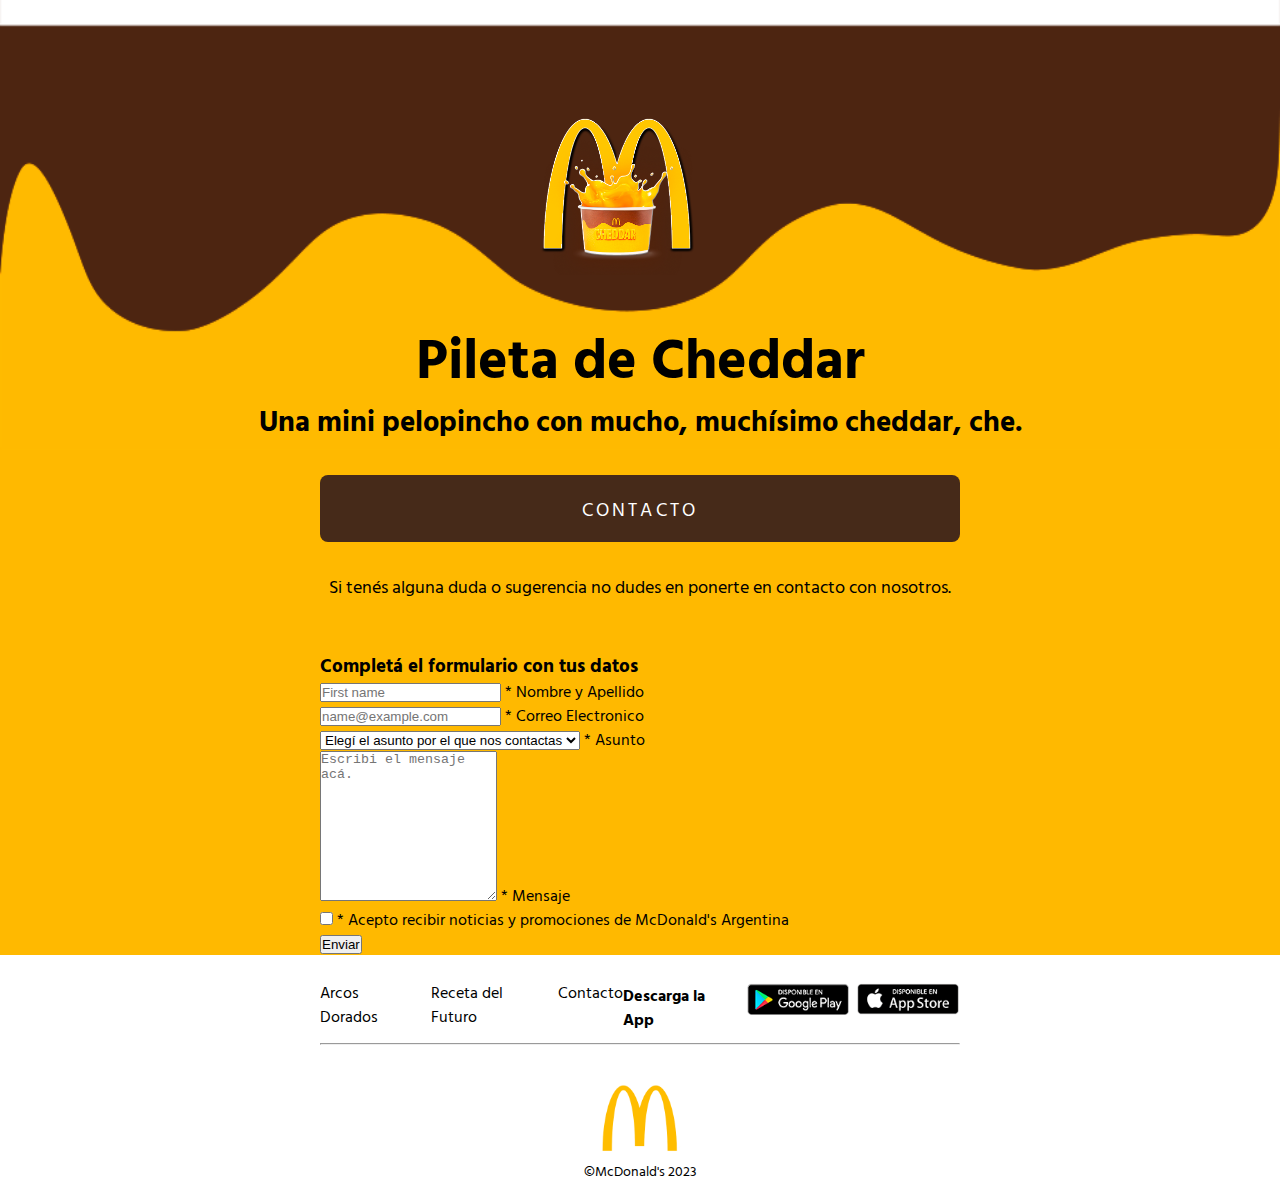
<file: pages/contacto.html>
<!DOCTYPE html>

<html lang="en">

<head>

    <meta charset="UTF-8">
    <meta name="viewport" content="width=device-width, initial-scale=1.0">

    <title>McDonald's - Contacto</title>

    <link rel="shortcut icon" href="../favicon.ico" type="image/x-icon">

    <!--Vinculación del archivo contacto.html con el archivo de CSS de Bootstrap -->
    <link href="https://cdn.jsdelivr.net/npm/bootstrap@5.3.2/dist/css/bootstrap.min.css" rel="stylesheet" integrity="sha384-T3c6CoIi6uLrA9TneNEoa7RxnatzjcDSCmG1MXxSR1GAsXEV/Dwwykc2MPK8M2HN" crossorigin="anonymous">
    
    <!--Vinculación del archivo contacto.html con el archivo estilos.css-->
    <link rel="stylesheet" href="../css/estilos.css">
    <link rel="stylesheet" href="../css/contacto.css">

    <!--Tipografía de Google Fonts (varinantes 300, 400 y 700)-->
    <link rel="preconnect" href="https://fonts.googleapis.com">
    <link rel="preconnect" href="https://fonts.gstatic.com" crossorigin>
    <link href="https://fonts.googleapis.com/css2?family=Hind+Vadodara:wght@300;400;700&display=swap" rel="stylesheet">

</head>

<body>
    <!--Encabezado de la Página Contacto-->
    <header class="encabezado">

        <div class="encabezado__logo">
             <a href="../index.html"><img src="../images/logo_blanco_cuadrado.png" alt="Logo de McDonald's Pileta de Cheddar"></a> 
        </div>
        <div class="encabezado__eslogan">
            <h1 class="encabezado__eslogan-titulo">Pileta de Cheddar</h1>
            <p class="encabezado__eslogan-parrafo">Una mini pelopincho con mucho, muchísimo cheddar, che.</p>
        </div>

    </header>

     <!--Sección Principal de la Página Contacto--> 
    <main class="principal">
        

        <!--Sección: Formulario de Contacto--> 
        <section class="s-contacto">

            <div class="contacto_contenedor">
                <h2 class="contacto-titulo">CONTACTO</h2>
                <p class="contacto-duda-sugerencia">Si tenés alguna duda o sugerencia no dudes en ponerte en contacto con nosotros.</p>
                <p class="contacto-completa">Completá el formulario con tus datos</p>
            </div>

            <form action="https://formspree.io/f/mnqkkqbw" method="POST">

                <!--Campo del Nombre y Apellido-->
                <div class="form-floating mb-3">
                    <input type="text" class="form-control" placeholder="First name" aria-label="First name" name="nombre-apellido" required>
                    <label for="floatingInput">* Nombre y Apellido</label>
                </div>

                <!--Campo del E-mail-->
                <div class="form-floating mb-3">
                    <input type="email" class="form-control" id="floatingInput" placeholder="name@example.com" name="email" required>
                    <label for="floatingInput">* Correo Electronico</label>
                </div>

                <!--Campo del Asunto-->
                <div class="form-floating mb-3">
                    <select class="form-select" id="floatingSelect" aria-label="Floating label select example" name="asunto" >
                        <option selected>Elegí el asunto por el que nos contactas</option>
                        <option value="consulta">Consulta</option>
                        <option value="sugerencia">Sugerencia</option>
                        <option value="reclamo">Reclamo</option>
                        <option value="critica">Crítica</option>
                        <option value="otro">Otro</option>
                    </select>
                    <label for="floatingSelect">* Asunto</label>
                </div>

                <!--Campo del Mensaje-->
                <div class="form-floating mb-3">
                    <textarea class="form-control" placeholder="Escribi el mensaje acá." id="floatingTextarea2" style="height: 150px" name="message" required ></textarea>
                    <label for="floatingTextarea2">* Mensaje</label>
                </div>

                <!--Campo de Aceptación de Noticias y Promociones-->
                <div class="form-check mb-3">
                    <input class="form-check-input" type="checkbox" value="" id="flexCheckDefault" name="noticias-promociones">
                    <label class="form-check-label" for="flexCheckDefault"> * Acepto recibir noticias y promociones de McDonald's Argentina</label>
                </div>

                <!--Botón de Enviar Datos del Formulario-->
                <div class="form-btn mb-5">
                    <button type="submit" class="btn btn-primary">Enviar</button>
                </div>

            </form>

        </section>

    </main>
    
    <!--Pié de Página-->
    <footer class="pie-pagina">

        <!--Links de Interés-->
        <div class="pie-pagina__contenedor">

            <div class="links-interes">
                <div class="enlaces_contenedor">
                    <a class="pie-pagina_enlace" href="https://www.mcdonalds.com.ar/nosotros/arcos-dorados" target="_blank">Arcos Dorados</a>
                    <a class="pie-pagina_enlace" href="https://recetadelfuturo.com/" target="_blank">Receta del Futuro</a>
                    <a class="pie-pagina_enlace" href="../pages/contacto.html">Contacto</a>
                </div>
    
                <div class="descargas__contenedor">
                    <h3 class="descargas__titulo">Descarga la App</h3>
                    <a class="pie-pagina_enlace" href="https://play.google.com/store/apps/details?id=com.mcdo.mcdonalds&hl=es_AR" target="_blank"><img class="imagen-enlace" src="../images/google_play.png" alt=""></a>
                    <a class="pie-pagina_enlace" href="https://apps.apple.com/ar/app/mcdonalds-app/id1114009187" target="_blank"><img class="imagen-enlace" src="../images/app_store.png" alt=""></a>
                </div>
    
            </div>
            
            <hr>

            <!--Créditos-->
            <div class="pie-pagina__creditos">
                <img class="creditos__logo" src="../images/mcdonalds-logo-footer-bg-white.png" alt="Logo McDonald's amarillo">
                <p class="creditos__parrafo">©McDonald's 2023</p>
            </div>
        </div>

    </footer>

    <!--Vinculación del archivo contacto.html con el archivo de JavaScript de Bootstrap-->
    <script src="https://cdn.jsdelivr.net/npm/bootstrap@5.3.2/dist/js/bootstrap.bundle.min.js" integrity="sha384-C6RzsynM9kWDrMNeT87bh95OGNyZPhcTNXj1NW7RuBCsyN/o0jlpcV8Qyq46cDfL" crossorigin="anonymous"></script>

    <!--Vinculación del archivo contacto.html con el archivo de JavaScript de Formspree-->
    <script src="../js/contacto.js"></script>

</body>
</html>
</file>
<file: css/contacto.css>
/* Estilos del Encabezado de Contacto */
.encabezado__eslogan-titulo{
    font-weight: 700;
    margin-top: 24px;
}

.encabezado__eslogan-parrafo{
    margin-top: 8px;
}

/*Estilos del Formulario de Contacto*/
.contacto_contenedor{
    text-align: center;
}
.contacto-titulo{
    background-color: #462a19;
    border-radius: 0.5rem;
    font-size: 1.2rem;
    font-weight: 400;
    color: #ffffff;
    letter-spacing: 0.2rem;
    padding: 1.2rem 0;
    margin-top: 25px;
}

.contacto-duda-sugerencia{
    font-size: 1.15rem;
    margin-top: 30px;
    margin-bottom: 50px;
}

.contacto-completa{
    font-size: 1.2rem ;
    font-weight: 700;
    text-align: left;
}

.form-check-input:checked {
    background-color: #462a19;;
    border-color: #ffb900;
}

.politica-privacidad{
    text-decoration: underline;
    color: whitesmoke;
}

.btn {
    --bs-btn-padding-x: 22.4rem;
    --bs-btn-padding-y: 0.6rem;
    --bs-btn-font-size: 1.1rem;
}

.btn-primary {
    --bs-btn-color: #fff;
    --bs-btn-bg: #462a19;
    --bs-btn-border-color: #462a19;
    --bs-btn-hover-color: #ffb900;
    --bs-btn-hover-bg: #462a19;
    --bs-btn-hover-border-color: #462a19;
    --bs-btn-focus-shadow-rgb: 49,132,253;
    --bs-btn-active-color: #fff;
    --bs-btn-active-bg: #db0007;
    --bs-btn-active-border-color: #db0007;
}
.links-interes {
    margin-bottom: 12px;
}

.descargas__titulo{
    margin-top: 3px;
}

hr{
    margin: 0;
}
</file>
<file: css/estilos.css>
/* Reseteo del Navegador Web */
*{
    margin: 0;
    padding: 0;
    box-sizing: border-box;
}

/* Reseteo Selectores de Etiquetas */
body{
    background-color: #ffb900;
    color: #000000;
    font-family: 'Hind Vadodara', sans-serif;
}

ul, ol{
    list-style-position: inside;
}

a{
    color: inherit;
    text-decoration: none;
}

img, video, iframe{
    max-width: 100%;
    height: auto;
}

/* Estilos del header */
.encabezado{
    /* border:5px solid red; */
    width:100%;
    display: flex;
    flex-direction: column;
    align-items: center;
    justify-content: center;
    background-image: url(../images/background_encabezado.png);
    background-size: 100% 100%;
    background-repeat: no-repeat;
    max-height: 450px;
}

.encabezado__logo{
    width: 160px;
    margin: 165px 45px 10px 0px;
}

.encabezado__eslogan{
    font-weight: 700;
    font-style: normal;
    text-align: center;
}

.encabezado__eslogan-titulo{
    font-size: 3.5rem;
    margin-top: 10px;
    margin-bottom: -8px;
}

.encabezado__eslogan-parrafo{
    font-size: 1.8rem;
    margin-bottom: 60px;
}

/* Estilos del main */
.principal{
    /* border:5px solid blue;  */
    width: 50%;
    margin:0 auto;
}

/* Estilos Sección 1: LinkTree de McDonald's Argentina */
.s1-linktree{
    text-align: center;
    padding: 1.5rem 0;
}

.s1-linktree__lista{
    display: flex;
    flex-direction: column;
    gap: 1.3rem;
    list-style-type: none;
}

.s1-linktree__lista-item{
    background-color: #462a19;
    border-radius: 0.5rem;
    font-size: 1.1rem;
    font-weight: 400;
    color: #ffffff;
    letter-spacing: 0.2rem;
}

.s1-linktree__lista-item :hover{
    /* border:3px solid #462a19; */
    border-radius: 0.5rem;
    font-size: 1.2rem;
    color: #ffb900;
    letter-spacing: 0.2rem;
}

.s1-linktree__lista-enlace{
    display: block;
    padding: 1.2rem;
}

/*Estilos Sección 2: Video de Pileta de Cheddar incrustado*/
.s2-video__contenedor{
    display: flex;
    flex-direction: column;
    align-items: center;
    justify-content: center;
}

.s2-video__iframe{
    width: 560px;
    height: 315px;
    margin: 1.5rem 0;
    border-radius: 0.5rem;
}

/*Estilos Sección 3: Nuevo producto Bacon McMELTy Membresía VIP Automac*/
.s3-tarjetas__lista{
    display: flex;
    flex-direction: row;
    list-style: none;
    margin-top: 1.5rem;
    margin-bottom: 1.5rem;
    justify-content: space-between;
}

.s3-tarjetas__lista-item{
    width: 365px;
    height: 340px;
    border-top: 2px solid #462a19;
    background-color: #ffffff;
    border-radius: 0.5rem;
    text-align: center;
}

.s3-tarjeta__lista-imagen{
    border-radius: 0.5rem 0.5rem 0 0;
}

.s3-tarjeta__lista-titulo{
    font-size: 1.45rem;
    margin: 0.6rem 1rem;

}

.s3-tarjeta__lista-parrafo{
    margin: 1rem 1rem;
}

/*Estilos Sección 4: Banner Cajita Feliz - Trailer Película 'The Marvels'*/
.s4-banner__contenedor{
    display: flex;
    flex-direction: column;
    align-items: center;
    justify-content: center;
    margin-bottom: 1.1rem;
}

.s4-banner__enlace{
    margin: 1.5rem 0;
}

/*Estilos del footer*/
.pie-pagina{
    /* border:5px solid green; */
    background-color: #ffffff;
    display: flex;
    justify-content: center;
}

.pie-pagina__contenedor{
    /* border: 5px solid #640080; */
    width: 50%;
    display: flex;
    flex-direction:column;
}

.links-interes{
    display: flex;
    flex-direction: row;
    justify-content: space-between;
    margin-top: 25px;
    margin-bottom: 7px;
}

.pie-pagina_enlace:hover{
    color:#ffb900;
    font-size: 1.1rem;
    font-weight: 400;
}

.imagen-enlace{
    width:110px;
    margin: 0 3px;
}

.enlaces_contenedor{
    /* border: 5px solid #1e0080; */
    display: flex;
    flex-direction: row;
    justify-content:flex-start;
    width: 50%;
    gap:2rem;
}

.descargas__contenedor{
    /* border: 5px solid #805c00; */
    display: flex;
    justify-content: flex-end;
}

.descargas__titulo{
    font-size: 1rem;
    font-weight: 700;
    margin-right: 6px;
}

.descargas__enlace img{
    width: 110px;
}


.pie-pagina__creditos{
    display: flex;
    flex-direction: column;
    align-items: center;
    justify-content: center;
}

.creditos__logo{
    width: 7rem;
    margin-top: 1.5rem;
    margin-bottom: -0.5rem;
}

.creditos__parrafo{
    font-size: 0.9rem;
    margin-bottom: 1.3rem;
}
</file>
